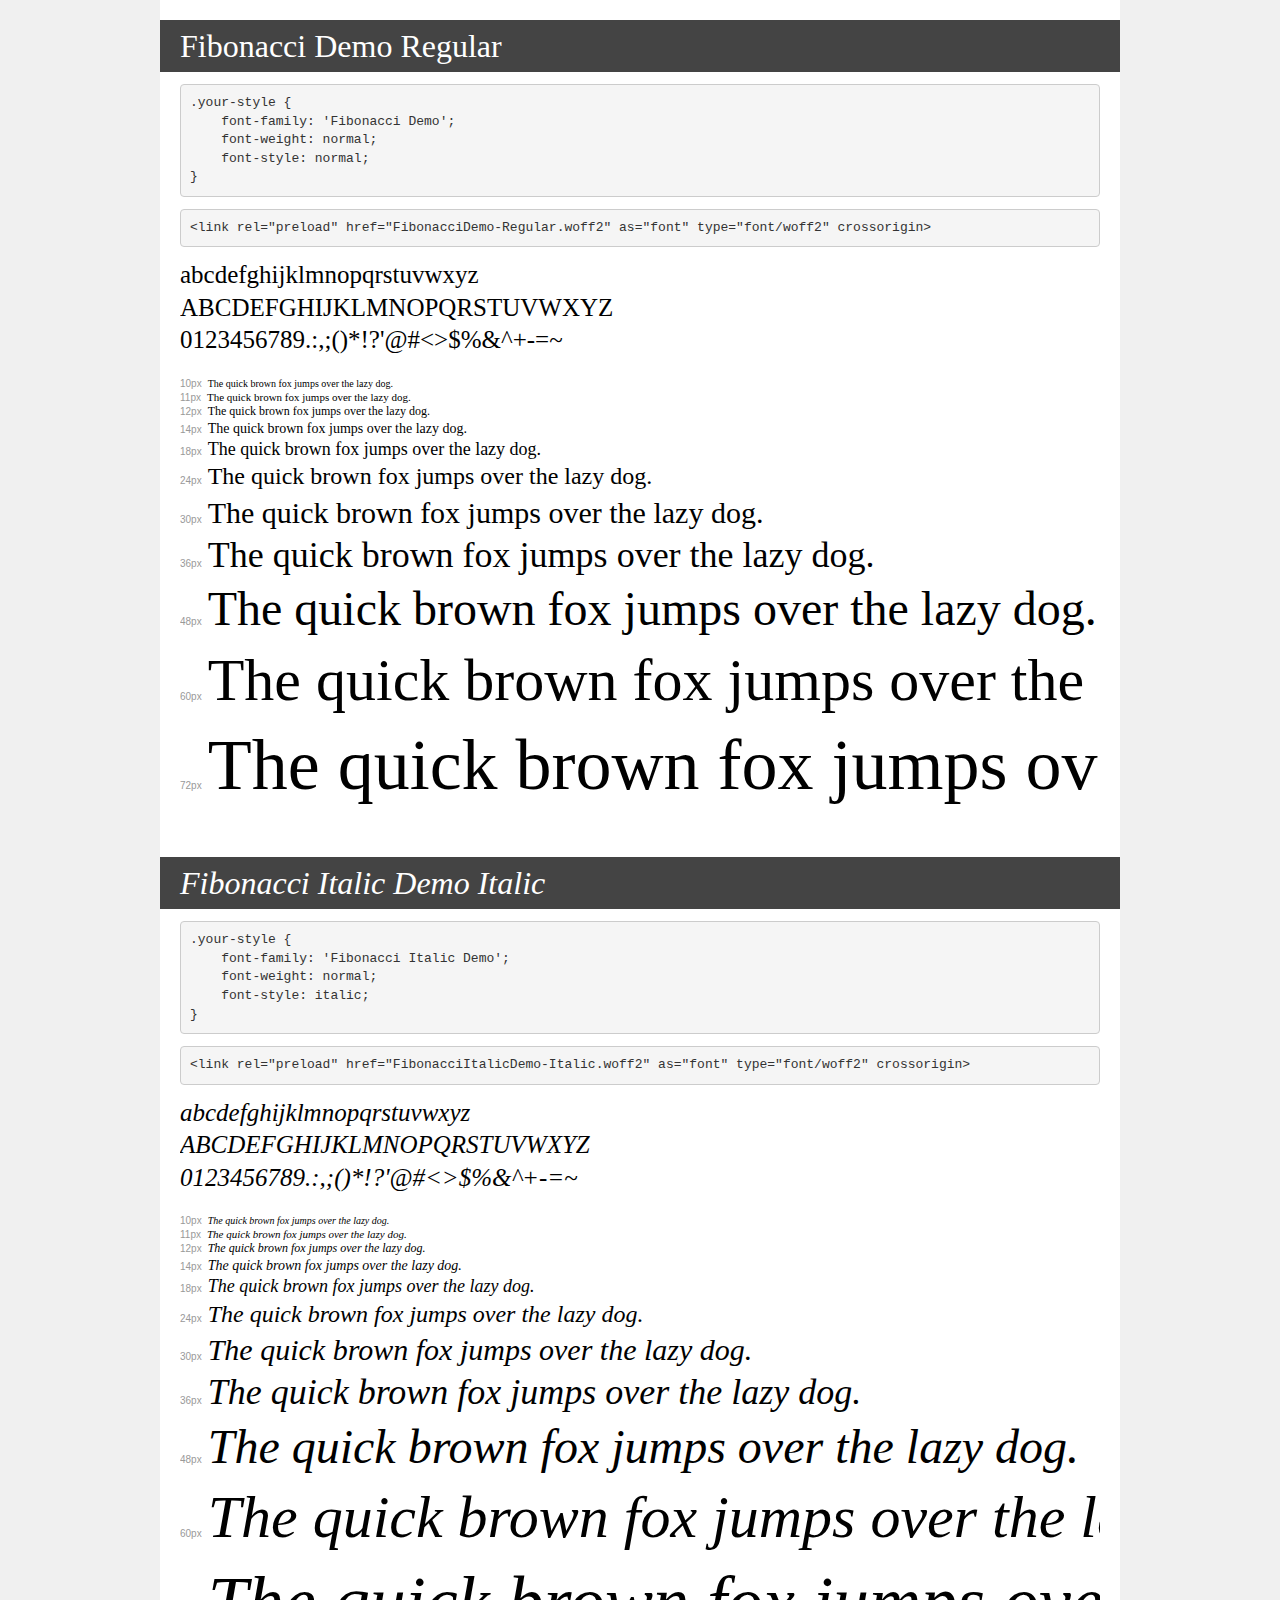
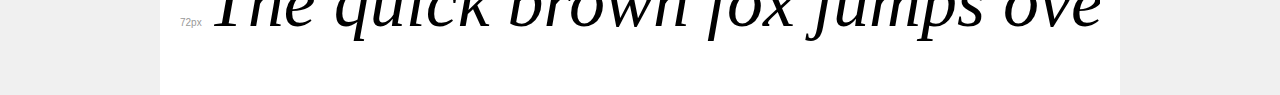
<file: fonts/demo copie.html>
<!DOCTYPE html>
<html lang="en">
<head>
    <meta charset="utf-8">
    <meta http-equiv="X-UA-Compatible" content="IE=edge">
    <meta name="viewport" content="width=device-width, initial-scale=1">
    <meta name="robots" content="noindex, noarchive">
    <meta name="format-detection" content="telephone=no">
    <title>Transfonter demo</title>
    <link href="stylesheet.css" rel="stylesheet">
    <style>
        /*
        http://meyerweb.com/eric/tools/css/reset/
        v2.0 | 20110126
        License: none (public domain)
        */
        html, body, div, span, applet, object, iframe,
        h1, h2, h3, h4, h5, h6, p, blockquote, pre,
        a, abbr, acronym, address, big, cite, code,
        del, dfn, em, img, ins, kbd, q, s, samp,
        small, strike, strong, sub, sup, tt, var,
        b, u, i, center,
        dl, dt, dd, ol, ul, li,
        fieldset, form, label, legend,
        table, caption, tbody, tfoot, thead, tr, th, td,
        article, aside, canvas, details, embed,
        figure, figcaption, footer, header, hgroup,
        menu, nav, output, ruby, section, summary,
        time, mark, audio, video {
            margin: 0;
            padding: 0;
            border: 0;
            font-size: 100%;
            font: inherit;
            vertical-align: baseline;
        }
        /* HTML5 display-role reset for older browsers */
        article, aside, details, figcaption, figure,
        footer, header, hgroup, menu, nav, section {
            display: block;
        }
        body {
            line-height: 1;
        }
        ol, ul {
            list-style: none;
        }
        blockquote, q {
            quotes: none;
        }
        blockquote:before, blockquote:after,
        q:before, q:after {
            content: '';
            content: none;
        }
        table {
            border-collapse: collapse;
            border-spacing: 0;
        }
        /* demo styles */
        body {
            background: #f0f0f0;
            color: #000;
        }
        .page {
            background: #fff;
            width: 920px;
            margin: 0 auto;
            padding: 20px 20px 0 20px;
            overflow: hidden;
        }
        .font-container {
            overflow-x: auto;
            overflow-y: hidden;
            margin-bottom: 40px;
            line-height: 1.3;
            white-space: nowrap;
            padding-bottom: 5px;
        }
        h1 {
            position: relative;
            background: #444;
            font-size: 32px;
            color: #fff;
            padding: 10px 20px;
            margin: 0 -20px 12px -20px;
        }
        .letters {
            font-size: 25px;
            margin-bottom: 20px;
        }
        .s10:before {
            content: '10px';
        }
        .s11:before {
            content: '11px';
        }
        .s12:before {
            content: '12px';
        }
        .s14:before {
            content: '14px';
        }
        .s18:before {
            content: '18px';
        }
        .s24:before {
            content: '24px';
        }
        .s30:before {
            content: '30px';
        }
        .s36:before {
            content: '36px';
        }
        .s48:before {
            content: '48px';
        }
        .s60:before {
            content: '60px';
        }
        .s72:before {
            content: '72px';
        }
        .s10:before, .s11:before, .s12:before, .s14:before,
        .s18:before, .s24:before, .s30:before, .s36:before,
        .s48:before, .s60:before, .s72:before {
            font-family: Arial, sans-serif;
            font-size: 10px;
            font-weight: normal;
            font-style: normal;
            color: #999;
            padding-right: 6px;
        }
        pre {
            display: block;
            padding: 9px;
            margin: 0 0 12px;
            font-family: Monaco, Menlo, Consolas, "Courier New", monospace;
            font-size: 13px;
            line-height: 1.428571429;
            color: #333;
            font-weight: normal;
            font-style: normal;
            background-color: #f5f5f5;
            border: 1px solid #ccc;
            overflow-x: auto;
            border-radius: 4px;
        }
        /* responsive */
        @media (max-width: 959px) {
            .page {
                width: auto;
                margin: 0;
            }
        }
    </style>
</head>
<body>
<div class="page">
    <div class="demo">
        <h1 style="font-family: 'Fibonacci Demo'; font-weight: normal; font-style: normal;">Fibonacci Demo Regular</h1>
        <pre title="Usage">.your-style {
    font-family: 'Fibonacci Demo';
    font-weight: normal;
    font-style: normal;
}</pre>
        <pre title="Preload (optional)">
&lt;link rel=&quot;preload&quot; href=&quot;FibonacciDemo-Regular.woff2&quot; as=&quot;font&quot; type=&quot;font/woff2&quot; crossorigin&gt;</pre>
        <div class="font-container" style="font-family: 'Fibonacci Demo'; font-weight: normal; font-style: normal;">
            <p class="letters">
                abcdefghijklmnopqrstuvwxyz<br>
ABCDEFGHIJKLMNOPQRSTUVWXYZ<br>
                0123456789.:,;()*!?'@#&lt;&gt;$%&^+-=~
            </p>
            <p class="s10" style="font-size: 10px;">The quick brown fox jumps over the lazy dog.</p>
            <p class="s11" style="font-size: 11px;">The quick brown fox jumps over the lazy dog.</p>
            <p class="s12" style="font-size: 12px;">The quick brown fox jumps over the lazy dog.</p>
            <p class="s14" style="font-size: 14px;">The quick brown fox jumps over the lazy dog.</p>
            <p class="s18" style="font-size: 18px;">The quick brown fox jumps over the lazy dog.</p>
            <p class="s24" style="font-size: 24px;">The quick brown fox jumps over the lazy dog.</p>
            <p class="s30" style="font-size: 30px;">The quick brown fox jumps over the lazy dog.</p>
            <p class="s36" style="font-size: 36px;">The quick brown fox jumps over the lazy dog.</p>
            <p class="s48" style="font-size: 48px;">The quick brown fox jumps over the lazy dog.</p>
            <p class="s60" style="font-size: 60px;">The quick brown fox jumps over the lazy dog.</p>
            <p class="s72" style="font-size: 72px;">The quick brown fox jumps over the lazy dog.</p>
        </div>
    </div>

    <div class="demo">
        <h1 style="font-family: 'Fibonacci Italic Demo'; font-weight: normal; font-style: italic;">Fibonacci Italic Demo Italic</h1>
        <pre title="Usage">.your-style {
    font-family: 'Fibonacci Italic Demo';
    font-weight: normal;
    font-style: italic;
}</pre>
        <pre title="Preload (optional)">
&lt;link rel=&quot;preload&quot; href=&quot;FibonacciItalicDemo-Italic.woff2&quot; as=&quot;font&quot; type=&quot;font/woff2&quot; crossorigin&gt;</pre>
        <div class="font-container" style="font-family: 'Fibonacci Italic Demo'; font-weight: normal; font-style: italic;">
            <p class="letters">
                abcdefghijklmnopqrstuvwxyz<br>
ABCDEFGHIJKLMNOPQRSTUVWXYZ<br>
                0123456789.:,;()*!?'@#&lt;&gt;$%&^+-=~
            </p>
            <p class="s10" style="font-size: 10px;">The quick brown fox jumps over the lazy dog.</p>
            <p class="s11" style="font-size: 11px;">The quick brown fox jumps over the lazy dog.</p>
            <p class="s12" style="font-size: 12px;">The quick brown fox jumps over the lazy dog.</p>
            <p class="s14" style="font-size: 14px;">The quick brown fox jumps over the lazy dog.</p>
            <p class="s18" style="font-size: 18px;">The quick brown fox jumps over the lazy dog.</p>
            <p class="s24" style="font-size: 24px;">The quick brown fox jumps over the lazy dog.</p>
            <p class="s30" style="font-size: 30px;">The quick brown fox jumps over the lazy dog.</p>
            <p class="s36" style="font-size: 36px;">The quick brown fox jumps over the lazy dog.</p>
            <p class="s48" style="font-size: 48px;">The quick brown fox jumps over the lazy dog.</p>
            <p class="s60" style="font-size: 60px;">The quick brown fox jumps over the lazy dog.</p>
            <p class="s72" style="font-size: 72px;">The quick brown fox jumps over the lazy dog.</p>
        </div>
    </div>

</div>
</body>
</html>
</file>
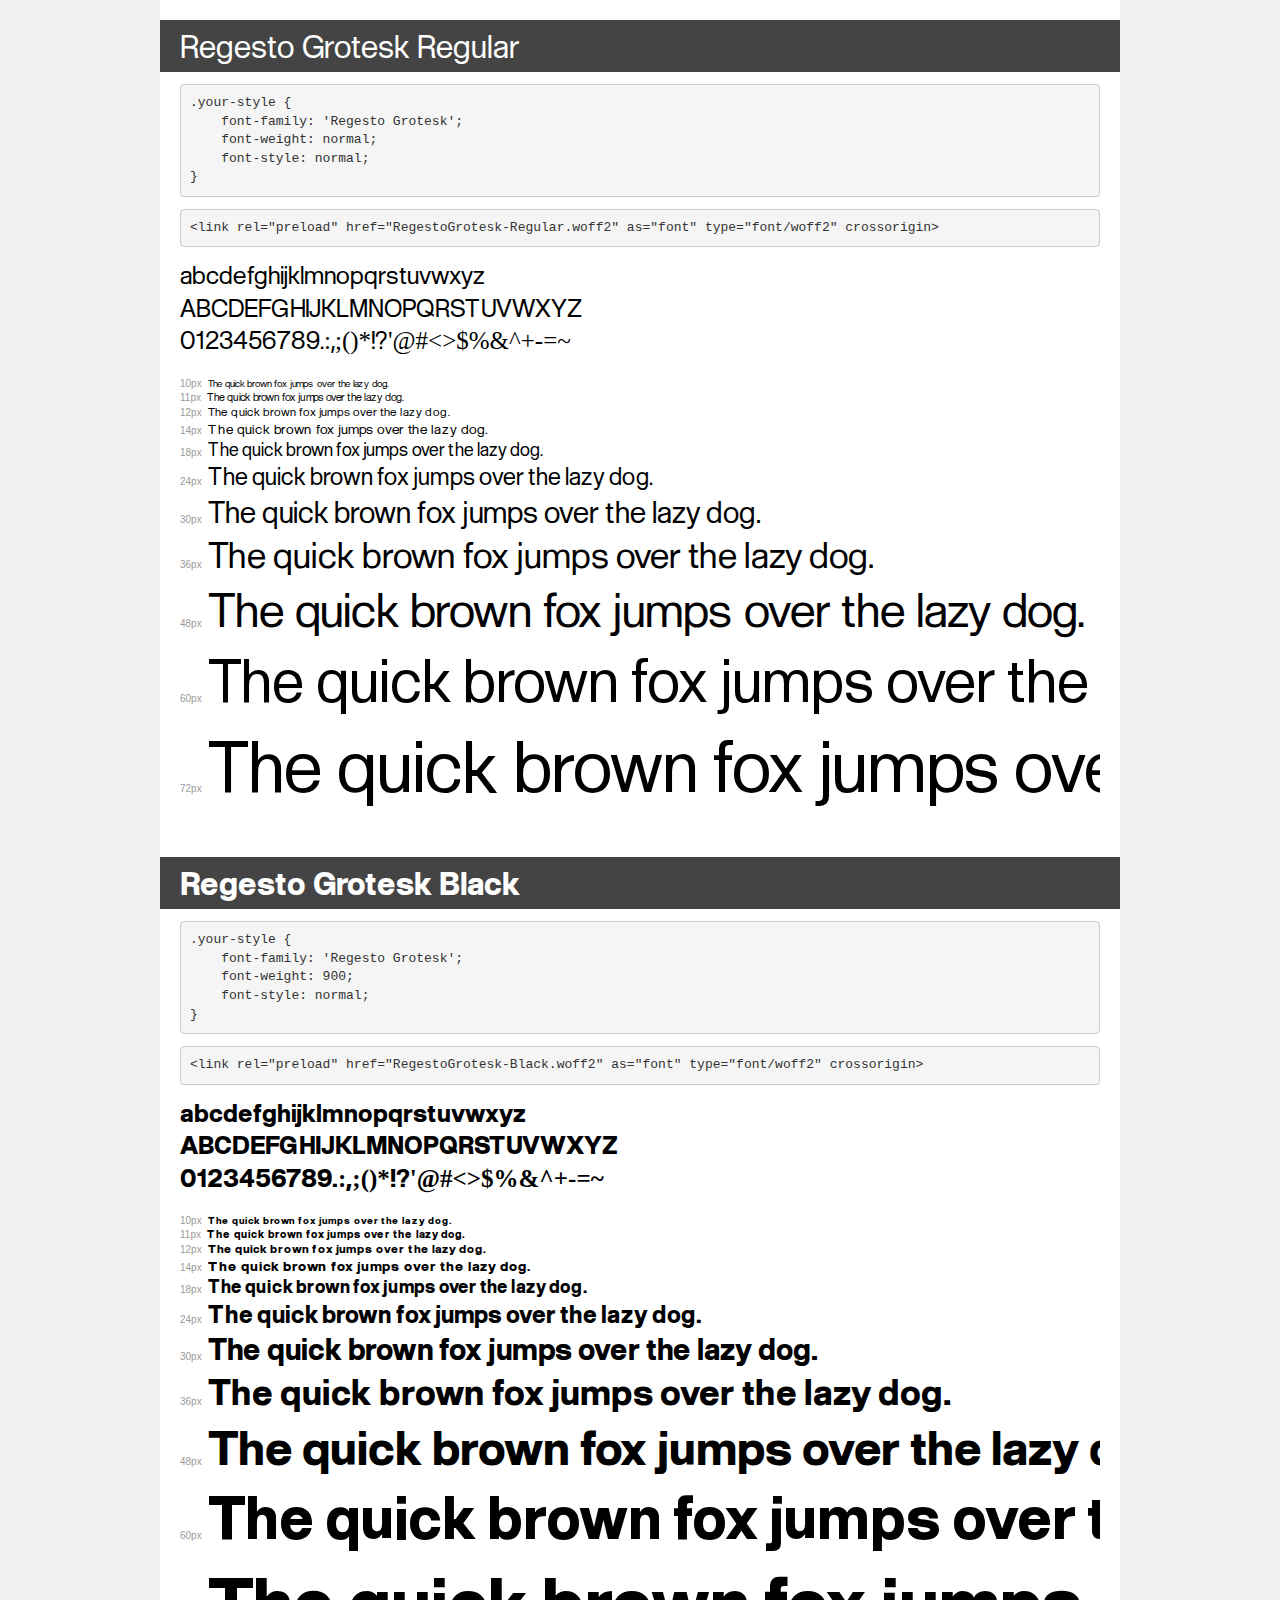
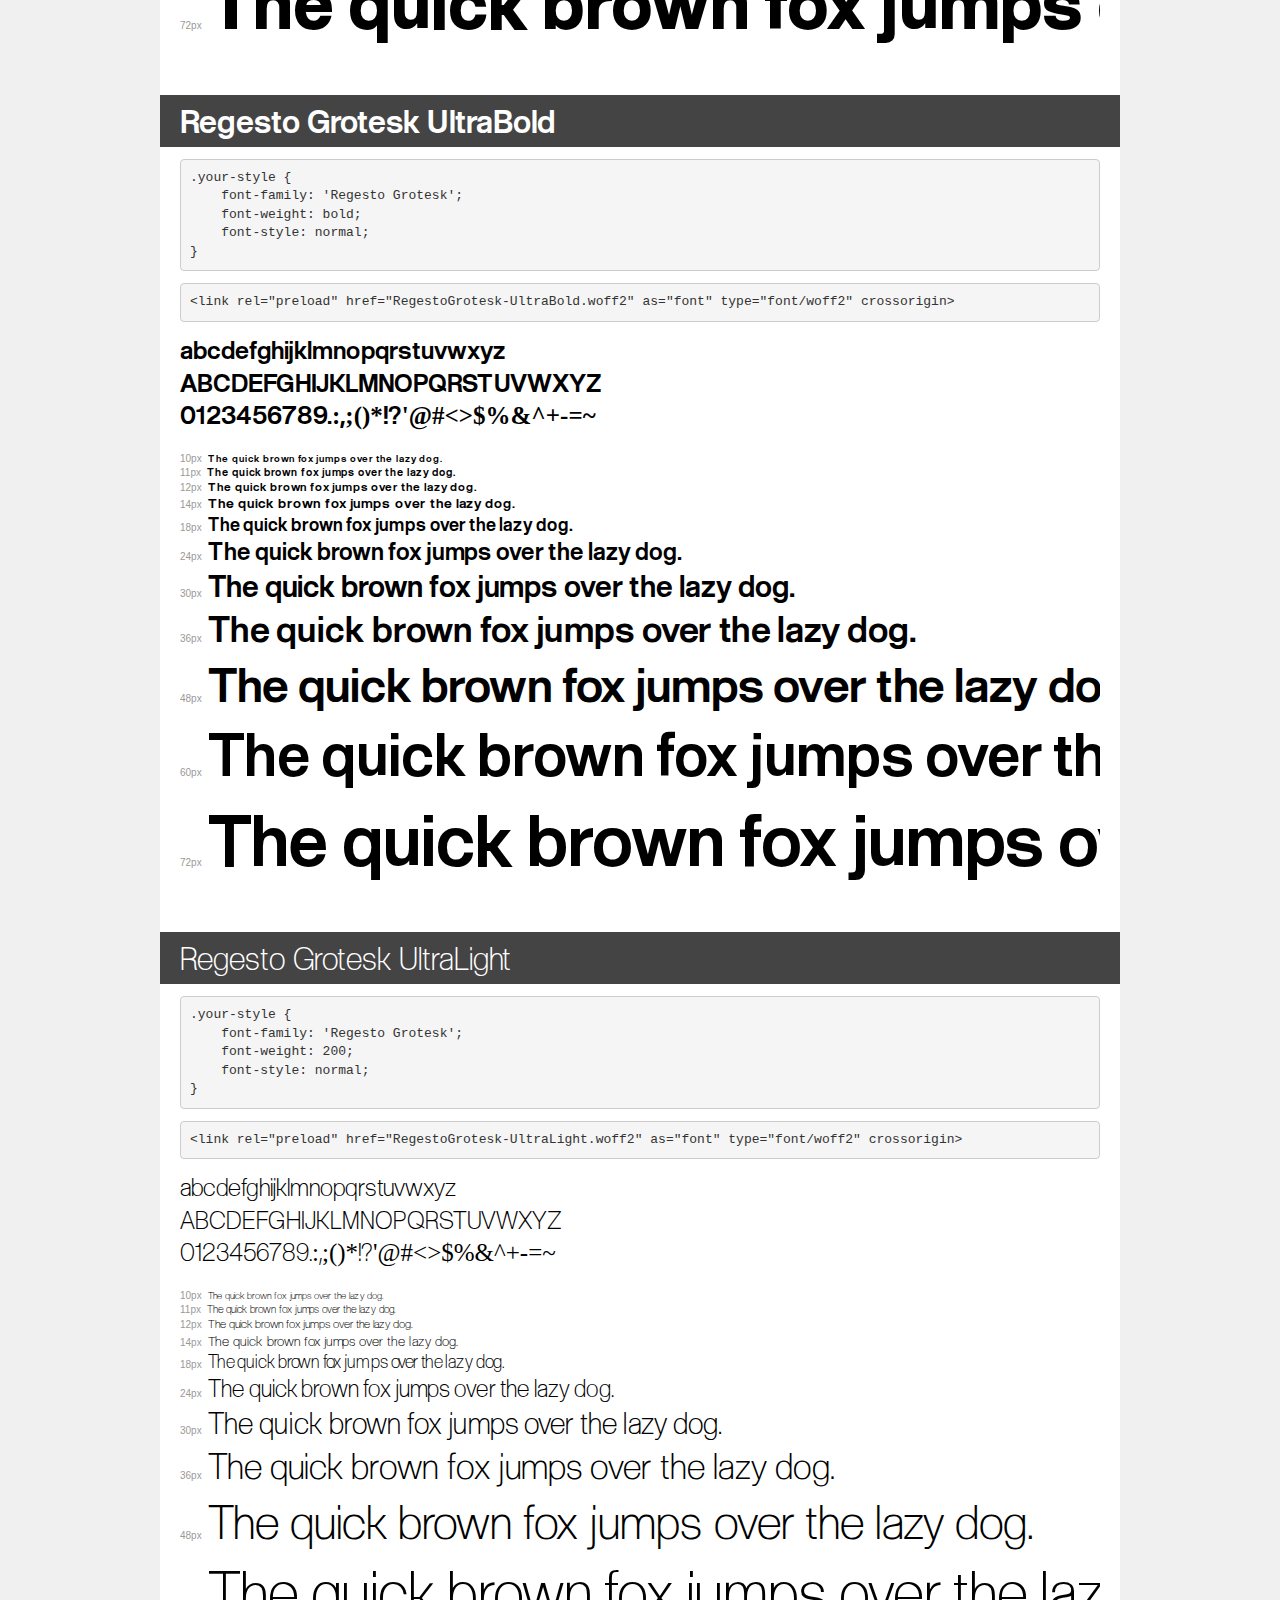
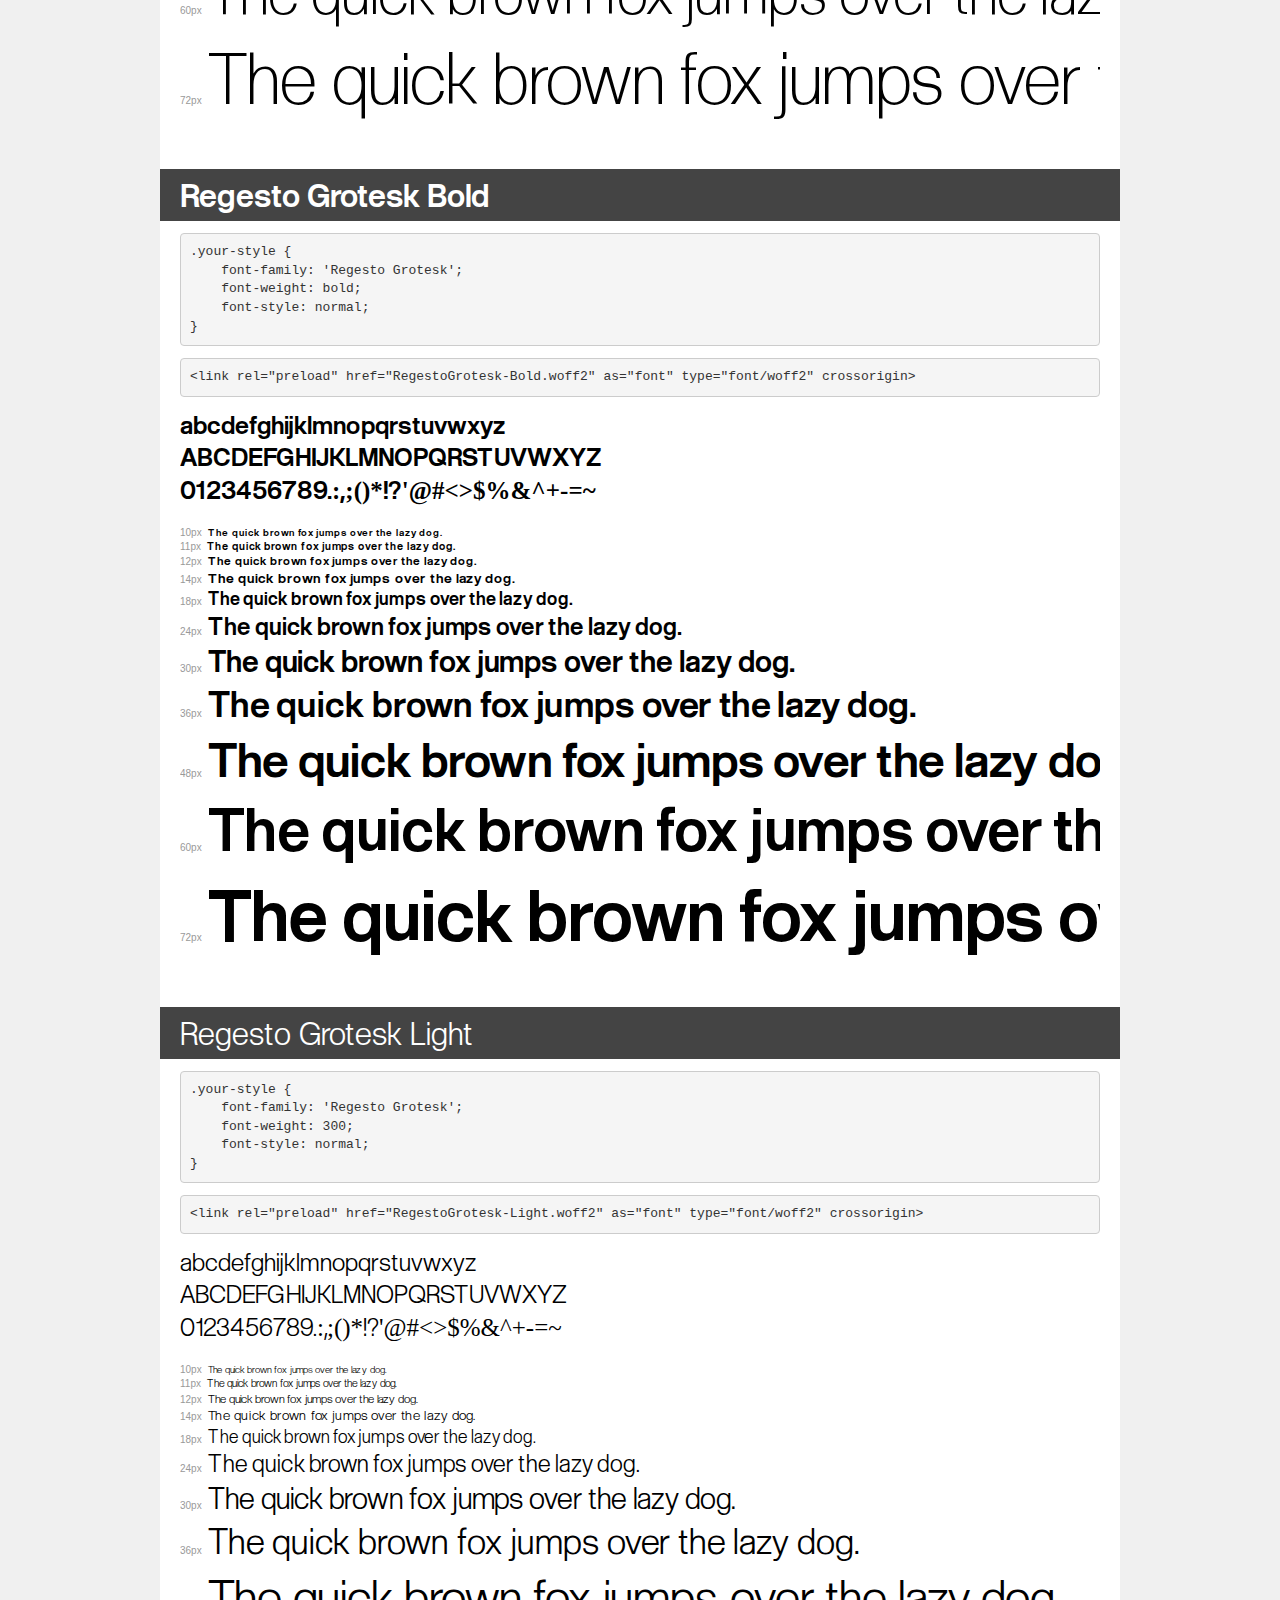
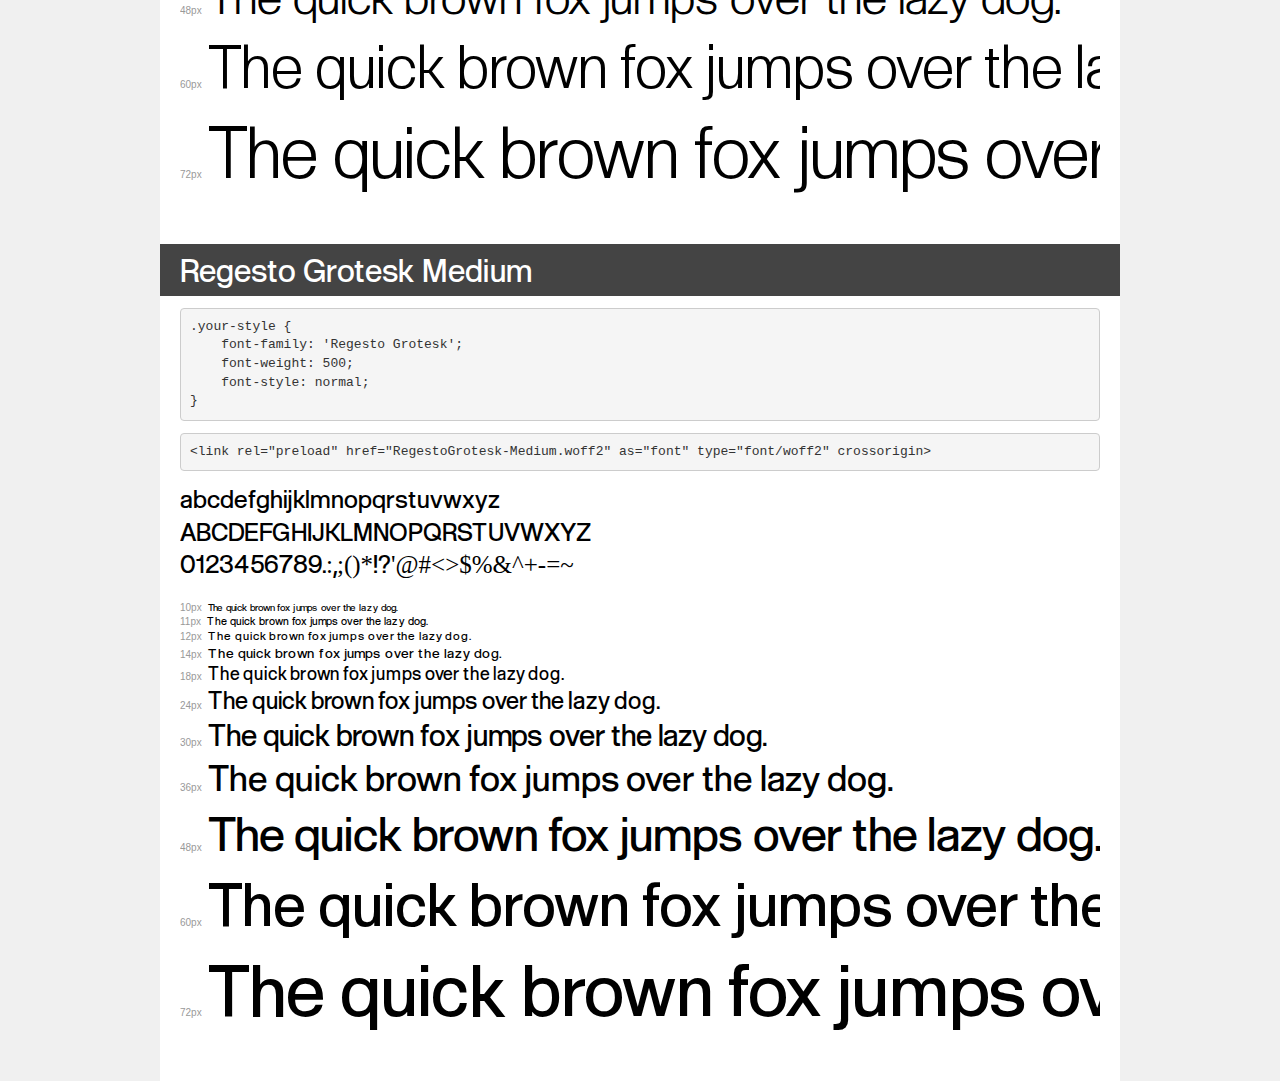
<file: fonts/demo.html>
<!DOCTYPE html>
<html lang="en">
<head>
    <meta charset="utf-8">
    <meta http-equiv="X-UA-Compatible" content="IE=edge">
    <meta name="viewport" content="width=device-width, initial-scale=1">
    <meta name="robots" content="noindex, noarchive">
    <meta name="format-detection" content="telephone=no">
    <title>Transfonter demo</title>
    <link href="stylesheet.css" rel="stylesheet">
    <style>
        /*
        http://meyerweb.com/eric/tools/css/reset/
        v2.0 | 20110126
        License: none (public domain)
        */
        html, body, div, span, applet, object, iframe,
        h1, h2, h3, h4, h5, h6, p, blockquote, pre,
        a, abbr, acronym, address, big, cite, code,
        del, dfn, em, img, ins, kbd, q, s, samp,
        small, strike, strong, sub, sup, tt, var,
        b, u, i, center,
        dl, dt, dd, ol, ul, li,
        fieldset, form, label, legend,
        table, caption, tbody, tfoot, thead, tr, th, td,
        article, aside, canvas, details, embed,
        figure, figcaption, footer, header, hgroup,
        menu, nav, output, ruby, section, summary,
        time, mark, audio, video {
            margin: 0;
            padding: 0;
            border: 0;
            font-size: 100%;
            font: inherit;
            vertical-align: baseline;
        }
        /* HTML5 display-role reset for older browsers */
        article, aside, details, figcaption, figure,
        footer, header, hgroup, menu, nav, section {
            display: block;
        }
        body {
            line-height: 1;
        }
        ol, ul {
            list-style: none;
        }
        blockquote, q {
            quotes: none;
        }
        blockquote:before, blockquote:after,
        q:before, q:after {
            content: '';
            content: none;
        }
        table {
            border-collapse: collapse;
            border-spacing: 0;
        }
        /* demo styles */
        body {
            background: #f0f0f0;
            color: #000;
        }
        .page {
            background: #fff;
            width: 920px;
            margin: 0 auto;
            padding: 20px 20px 0 20px;
            overflow: hidden;
        }
        .font-container {
            overflow-x: auto;
            overflow-y: hidden;
            margin-bottom: 40px;
            line-height: 1.3;
            white-space: nowrap;
            padding-bottom: 5px;
        }
        h1 {
            position: relative;
            background: #444;
            font-size: 32px;
            color: #fff;
            padding: 10px 20px;
            margin: 0 -20px 12px -20px;
        }
        .letters {
            font-size: 25px;
            margin-bottom: 20px;
        }
        .s10:before {
            content: '10px';
        }
        .s11:before {
            content: '11px';
        }
        .s12:before {
            content: '12px';
        }
        .s14:before {
            content: '14px';
        }
        .s18:before {
            content: '18px';
        }
        .s24:before {
            content: '24px';
        }
        .s30:before {
            content: '30px';
        }
        .s36:before {
            content: '36px';
        }
        .s48:before {
            content: '48px';
        }
        .s60:before {
            content: '60px';
        }
        .s72:before {
            content: '72px';
        }
        .s10:before, .s11:before, .s12:before, .s14:before,
        .s18:before, .s24:before, .s30:before, .s36:before,
        .s48:before, .s60:before, .s72:before {
            font-family: Arial, sans-serif;
            font-size: 10px;
            font-weight: normal;
            font-style: normal;
            color: #999;
            padding-right: 6px;
        }
        pre {
            display: block;
            padding: 9px;
            margin: 0 0 12px;
            font-family: Monaco, Menlo, Consolas, "Courier New", monospace;
            font-size: 13px;
            line-height: 1.428571429;
            color: #333;
            font-weight: normal;
            font-style: normal;
            background-color: #f5f5f5;
            border: 1px solid #ccc;
            overflow-x: auto;
            border-radius: 4px;
        }
        /* responsive */
        @media (max-width: 959px) {
            .page {
                width: auto;
                margin: 0;
            }
        }
    </style>
</head>
<body>
<div class="page">
    <div class="demo">
        <h1 style="font-family: 'Regesto Grotesk'; font-weight: normal; font-style: normal;">Regesto Grotesk Regular</h1>
        <pre title="Usage">.your-style {
    font-family: 'Regesto Grotesk';
    font-weight: normal;
    font-style: normal;
}</pre>
        <pre title="Preload (optional)">
&lt;link rel=&quot;preload&quot; href=&quot;RegestoGrotesk-Regular.woff2&quot; as=&quot;font&quot; type=&quot;font/woff2&quot; crossorigin&gt;</pre>
        <div class="font-container" style="font-family: 'Regesto Grotesk'; font-weight: normal; font-style: normal;">
            <p class="letters">
                abcdefghijklmnopqrstuvwxyz<br>
ABCDEFGHIJKLMNOPQRSTUVWXYZ<br>
                0123456789.:,;()*!?'@#&lt;&gt;$%&^+-=~
            </p>
            <p class="s10" style="font-size: 10px;">The quick brown fox jumps over the lazy dog.</p>
            <p class="s11" style="font-size: 11px;">The quick brown fox jumps over the lazy dog.</p>
            <p class="s12" style="font-size: 12px;">The quick brown fox jumps over the lazy dog.</p>
            <p class="s14" style="font-size: 14px;">The quick brown fox jumps over the lazy dog.</p>
            <p class="s18" style="font-size: 18px;">The quick brown fox jumps over the lazy dog.</p>
            <p class="s24" style="font-size: 24px;">The quick brown fox jumps over the lazy dog.</p>
            <p class="s30" style="font-size: 30px;">The quick brown fox jumps over the lazy dog.</p>
            <p class="s36" style="font-size: 36px;">The quick brown fox jumps over the lazy dog.</p>
            <p class="s48" style="font-size: 48px;">The quick brown fox jumps over the lazy dog.</p>
            <p class="s60" style="font-size: 60px;">The quick brown fox jumps over the lazy dog.</p>
            <p class="s72" style="font-size: 72px;">The quick brown fox jumps over the lazy dog.</p>
        </div>
    </div>

    <div class="demo">
        <h1 style="font-family: 'Regesto Grotesk'; font-weight: 900; font-style: normal;">Regesto Grotesk Black</h1>
        <pre title="Usage">.your-style {
    font-family: 'Regesto Grotesk';
    font-weight: 900;
    font-style: normal;
}</pre>
        <pre title="Preload (optional)">
&lt;link rel=&quot;preload&quot; href=&quot;RegestoGrotesk-Black.woff2&quot; as=&quot;font&quot; type=&quot;font/woff2&quot; crossorigin&gt;</pre>
        <div class="font-container" style="font-family: 'Regesto Grotesk'; font-weight: 900; font-style: normal;">
            <p class="letters">
                abcdefghijklmnopqrstuvwxyz<br>
ABCDEFGHIJKLMNOPQRSTUVWXYZ<br>
                0123456789.:,;()*!?'@#&lt;&gt;$%&^+-=~
            </p>
            <p class="s10" style="font-size: 10px;">The quick brown fox jumps over the lazy dog.</p>
            <p class="s11" style="font-size: 11px;">The quick brown fox jumps over the lazy dog.</p>
            <p class="s12" style="font-size: 12px;">The quick brown fox jumps over the lazy dog.</p>
            <p class="s14" style="font-size: 14px;">The quick brown fox jumps over the lazy dog.</p>
            <p class="s18" style="font-size: 18px;">The quick brown fox jumps over the lazy dog.</p>
            <p class="s24" style="font-size: 24px;">The quick brown fox jumps over the lazy dog.</p>
            <p class="s30" style="font-size: 30px;">The quick brown fox jumps over the lazy dog.</p>
            <p class="s36" style="font-size: 36px;">The quick brown fox jumps over the lazy dog.</p>
            <p class="s48" style="font-size: 48px;">The quick brown fox jumps over the lazy dog.</p>
            <p class="s60" style="font-size: 60px;">The quick brown fox jumps over the lazy dog.</p>
            <p class="s72" style="font-size: 72px;">The quick brown fox jumps over the lazy dog.</p>
        </div>
    </div>

    <div class="demo">
        <h1 style="font-family: 'Regesto Grotesk'; font-weight: bold; font-style: normal;">Regesto Grotesk UltraBold</h1>
        <pre title="Usage">.your-style {
    font-family: 'Regesto Grotesk';
    font-weight: bold;
    font-style: normal;
}</pre>
        <pre title="Preload (optional)">
&lt;link rel=&quot;preload&quot; href=&quot;RegestoGrotesk-UltraBold.woff2&quot; as=&quot;font&quot; type=&quot;font/woff2&quot; crossorigin&gt;</pre>
        <div class="font-container" style="font-family: 'Regesto Grotesk'; font-weight: bold; font-style: normal;">
            <p class="letters">
                abcdefghijklmnopqrstuvwxyz<br>
ABCDEFGHIJKLMNOPQRSTUVWXYZ<br>
                0123456789.:,;()*!?'@#&lt;&gt;$%&^+-=~
            </p>
            <p class="s10" style="font-size: 10px;">The quick brown fox jumps over the lazy dog.</p>
            <p class="s11" style="font-size: 11px;">The quick brown fox jumps over the lazy dog.</p>
            <p class="s12" style="font-size: 12px;">The quick brown fox jumps over the lazy dog.</p>
            <p class="s14" style="font-size: 14px;">The quick brown fox jumps over the lazy dog.</p>
            <p class="s18" style="font-size: 18px;">The quick brown fox jumps over the lazy dog.</p>
            <p class="s24" style="font-size: 24px;">The quick brown fox jumps over the lazy dog.</p>
            <p class="s30" style="font-size: 30px;">The quick brown fox jumps over the lazy dog.</p>
            <p class="s36" style="font-size: 36px;">The quick brown fox jumps over the lazy dog.</p>
            <p class="s48" style="font-size: 48px;">The quick brown fox jumps over the lazy dog.</p>
            <p class="s60" style="font-size: 60px;">The quick brown fox jumps over the lazy dog.</p>
            <p class="s72" style="font-size: 72px;">The quick brown fox jumps over the lazy dog.</p>
        </div>
    </div>

    <div class="demo">
        <h1 style="font-family: 'Regesto Grotesk'; font-weight: 200; font-style: normal;">Regesto Grotesk UltraLight</h1>
        <pre title="Usage">.your-style {
    font-family: 'Regesto Grotesk';
    font-weight: 200;
    font-style: normal;
}</pre>
        <pre title="Preload (optional)">
&lt;link rel=&quot;preload&quot; href=&quot;RegestoGrotesk-UltraLight.woff2&quot; as=&quot;font&quot; type=&quot;font/woff2&quot; crossorigin&gt;</pre>
        <div class="font-container" style="font-family: 'Regesto Grotesk'; font-weight: 200; font-style: normal;">
            <p class="letters">
                abcdefghijklmnopqrstuvwxyz<br>
ABCDEFGHIJKLMNOPQRSTUVWXYZ<br>
                0123456789.:,;()*!?'@#&lt;&gt;$%&^+-=~
            </p>
            <p class="s10" style="font-size: 10px;">The quick brown fox jumps over the lazy dog.</p>
            <p class="s11" style="font-size: 11px;">The quick brown fox jumps over the lazy dog.</p>
            <p class="s12" style="font-size: 12px;">The quick brown fox jumps over the lazy dog.</p>
            <p class="s14" style="font-size: 14px;">The quick brown fox jumps over the lazy dog.</p>
            <p class="s18" style="font-size: 18px;">The quick brown fox jumps over the lazy dog.</p>
            <p class="s24" style="font-size: 24px;">The quick brown fox jumps over the lazy dog.</p>
            <p class="s30" style="font-size: 30px;">The quick brown fox jumps over the lazy dog.</p>
            <p class="s36" style="font-size: 36px;">The quick brown fox jumps over the lazy dog.</p>
            <p class="s48" style="font-size: 48px;">The quick brown fox jumps over the lazy dog.</p>
            <p class="s60" style="font-size: 60px;">The quick brown fox jumps over the lazy dog.</p>
            <p class="s72" style="font-size: 72px;">The quick brown fox jumps over the lazy dog.</p>
        </div>
    </div>

    <div class="demo">
        <h1 style="font-family: 'Regesto Grotesk'; font-weight: bold; font-style: normal;">Regesto Grotesk Bold</h1>
        <pre title="Usage">.your-style {
    font-family: 'Regesto Grotesk';
    font-weight: bold;
    font-style: normal;
}</pre>
        <pre title="Preload (optional)">
&lt;link rel=&quot;preload&quot; href=&quot;RegestoGrotesk-Bold.woff2&quot; as=&quot;font&quot; type=&quot;font/woff2&quot; crossorigin&gt;</pre>
        <div class="font-container" style="font-family: 'Regesto Grotesk'; font-weight: bold; font-style: normal;">
            <p class="letters">
                abcdefghijklmnopqrstuvwxyz<br>
ABCDEFGHIJKLMNOPQRSTUVWXYZ<br>
                0123456789.:,;()*!?'@#&lt;&gt;$%&^+-=~
            </p>
            <p class="s10" style="font-size: 10px;">The quick brown fox jumps over the lazy dog.</p>
            <p class="s11" style="font-size: 11px;">The quick brown fox jumps over the lazy dog.</p>
            <p class="s12" style="font-size: 12px;">The quick brown fox jumps over the lazy dog.</p>
            <p class="s14" style="font-size: 14px;">The quick brown fox jumps over the lazy dog.</p>
            <p class="s18" style="font-size: 18px;">The quick brown fox jumps over the lazy dog.</p>
            <p class="s24" style="font-size: 24px;">The quick brown fox jumps over the lazy dog.</p>
            <p class="s30" style="font-size: 30px;">The quick brown fox jumps over the lazy dog.</p>
            <p class="s36" style="font-size: 36px;">The quick brown fox jumps over the lazy dog.</p>
            <p class="s48" style="font-size: 48px;">The quick brown fox jumps over the lazy dog.</p>
            <p class="s60" style="font-size: 60px;">The quick brown fox jumps over the lazy dog.</p>
            <p class="s72" style="font-size: 72px;">The quick brown fox jumps over the lazy dog.</p>
        </div>
    </div>

    <div class="demo">
        <h1 style="font-family: 'Regesto Grotesk'; font-weight: 300; font-style: normal;">Regesto Grotesk Light</h1>
        <pre title="Usage">.your-style {
    font-family: 'Regesto Grotesk';
    font-weight: 300;
    font-style: normal;
}</pre>
        <pre title="Preload (optional)">
&lt;link rel=&quot;preload&quot; href=&quot;RegestoGrotesk-Light.woff2&quot; as=&quot;font&quot; type=&quot;font/woff2&quot; crossorigin&gt;</pre>
        <div class="font-container" style="font-family: 'Regesto Grotesk'; font-weight: 300; font-style: normal;">
            <p class="letters">
                abcdefghijklmnopqrstuvwxyz<br>
ABCDEFGHIJKLMNOPQRSTUVWXYZ<br>
                0123456789.:,;()*!?'@#&lt;&gt;$%&^+-=~
            </p>
            <p class="s10" style="font-size: 10px;">The quick brown fox jumps over the lazy dog.</p>
            <p class="s11" style="font-size: 11px;">The quick brown fox jumps over the lazy dog.</p>
            <p class="s12" style="font-size: 12px;">The quick brown fox jumps over the lazy dog.</p>
            <p class="s14" style="font-size: 14px;">The quick brown fox jumps over the lazy dog.</p>
            <p class="s18" style="font-size: 18px;">The quick brown fox jumps over the lazy dog.</p>
            <p class="s24" style="font-size: 24px;">The quick brown fox jumps over the lazy dog.</p>
            <p class="s30" style="font-size: 30px;">The quick brown fox jumps over the lazy dog.</p>
            <p class="s36" style="font-size: 36px;">The quick brown fox jumps over the lazy dog.</p>
            <p class="s48" style="font-size: 48px;">The quick brown fox jumps over the lazy dog.</p>
            <p class="s60" style="font-size: 60px;">The quick brown fox jumps over the lazy dog.</p>
            <p class="s72" style="font-size: 72px;">The quick brown fox jumps over the lazy dog.</p>
        </div>
    </div>

    <div class="demo">
        <h1 style="font-family: 'Regesto Grotesk'; font-weight: 500; font-style: normal;">Regesto Grotesk Medium</h1>
        <pre title="Usage">.your-style {
    font-family: 'Regesto Grotesk';
    font-weight: 500;
    font-style: normal;
}</pre>
        <pre title="Preload (optional)">
&lt;link rel=&quot;preload&quot; href=&quot;RegestoGrotesk-Medium.woff2&quot; as=&quot;font&quot; type=&quot;font/woff2&quot; crossorigin&gt;</pre>
        <div class="font-container" style="font-family: 'Regesto Grotesk'; font-weight: 500; font-style: normal;">
            <p class="letters">
                abcdefghijklmnopqrstuvwxyz<br>
ABCDEFGHIJKLMNOPQRSTUVWXYZ<br>
                0123456789.:,;()*!?'@#&lt;&gt;$%&^+-=~
            </p>
            <p class="s10" style="font-size: 10px;">The quick brown fox jumps over the lazy dog.</p>
            <p class="s11" style="font-size: 11px;">The quick brown fox jumps over the lazy dog.</p>
            <p class="s12" style="font-size: 12px;">The quick brown fox jumps over the lazy dog.</p>
            <p class="s14" style="font-size: 14px;">The quick brown fox jumps over the lazy dog.</p>
            <p class="s18" style="font-size: 18px;">The quick brown fox jumps over the lazy dog.</p>
            <p class="s24" style="font-size: 24px;">The quick brown fox jumps over the lazy dog.</p>
            <p class="s30" style="font-size: 30px;">The quick brown fox jumps over the lazy dog.</p>
            <p class="s36" style="font-size: 36px;">The quick brown fox jumps over the lazy dog.</p>
            <p class="s48" style="font-size: 48px;">The quick brown fox jumps over the lazy dog.</p>
            <p class="s60" style="font-size: 60px;">The quick brown fox jumps over the lazy dog.</p>
            <p class="s72" style="font-size: 72px;">The quick brown fox jumps over the lazy dog.</p>
        </div>
    </div>

</div>
</body>
</html>
</file>
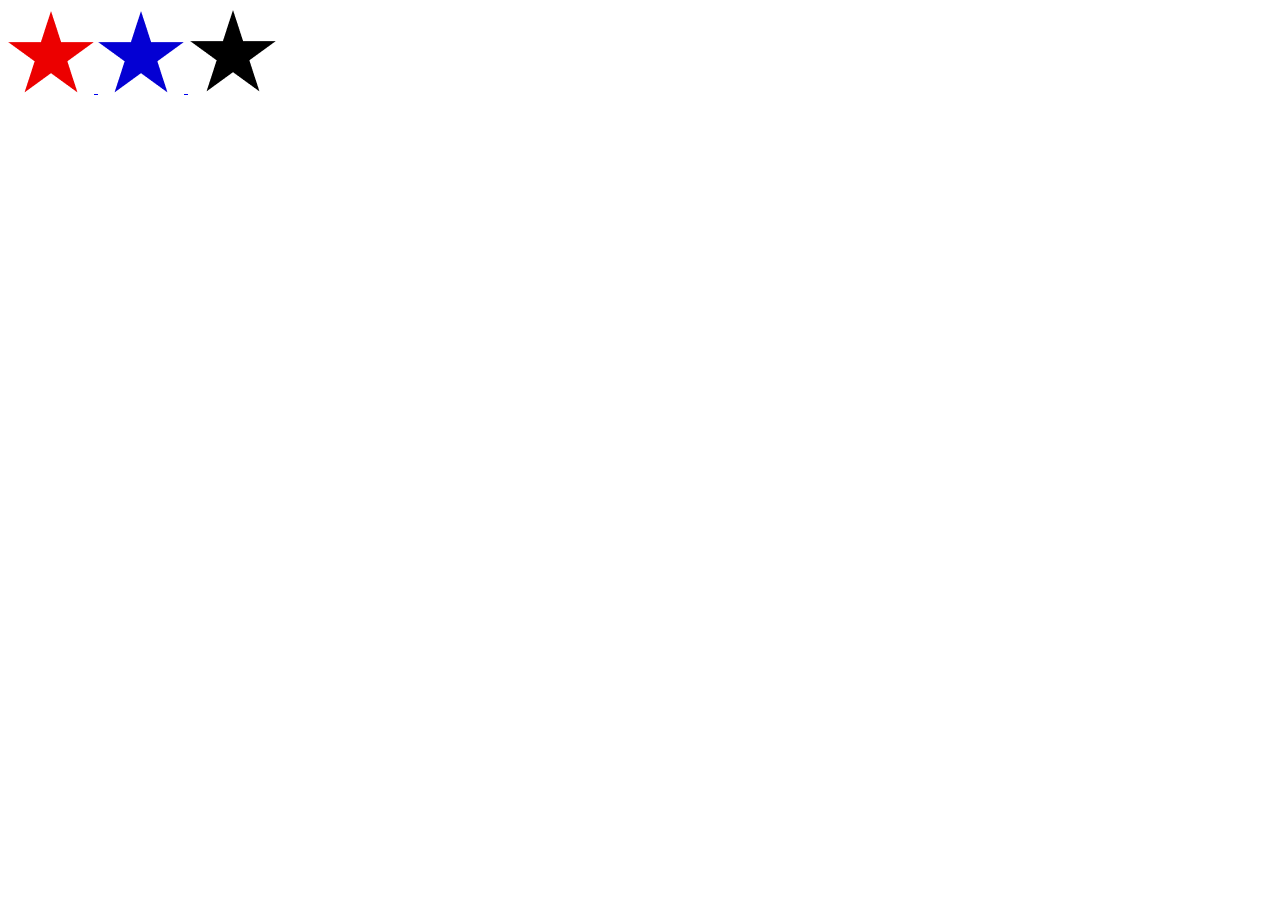
<file: src/base.layout.html>
<!DOCTYPE html>
<html>
  <head>
    <meta charset="utf-8" />
    <title>Portfolio Jade Gomez</title>
    <meta name="viewport" content="width=device-width, initial-scale=1.0" />
    <link rel="stylesheet" href="scss/main.scss" />
  </head>
</html>
<body>
  <div class="container-fluid">
    <div class="row">
      <div class="col-2">
        <a href="index.html">
          <div class="star-menu">
            <img src="img/Star-red.png" alt="étoile rouge" />
            <img src="img/Star-blue.png" alt="étoile rouge" />
            <img src="img/Star-black.png" alt="étoile rouge" />
          </div>
        </a>
      </div>
    </div>
  </div>
  <block name="content"></block>
</body>
</file>
<file: fonts/stylesheet.css>
@font-face {
    font-family: 'Regesto Grotesk';
    src: url('RegestoGrotesk-Regular.woff2') format('woff2'),
        url('RegestoGrotesk-Regular.woff') format('woff');
    font-weight: normal;
    font-style: normal;
    font-display: swap;
}

@font-face {
    font-family: 'Regesto Grotesk';
    src: url('RegestoGrotesk-Black.woff2') format('woff2'),
        url('RegestoGrotesk-Black.woff') format('woff');
    font-weight: 900;
    font-style: normal;
    font-display: swap;
}

@font-face {
    font-family: 'Regesto Grotesk';
    src: url('RegestoGrotesk-UltraBold.woff2') format('woff2'),
        url('RegestoGrotesk-UltraBold.woff') format('woff');
    font-weight: bold;
    font-style: normal;
    font-display: swap;
}

@font-face {
    font-family: 'Regesto Grotesk';
    src: url('RegestoGrotesk-UltraLight.woff2') format('woff2'),
        url('RegestoGrotesk-UltraLight.woff') format('woff');
    font-weight: 200;
    font-style: normal;
    font-display: swap;
}

@font-face {
    font-family: 'Regesto Grotesk';
    src: url('RegestoGrotesk-Bold.woff2') format('woff2'),
        url('RegestoGrotesk-Bold.woff') format('woff');
    font-weight: bold;
    font-style: normal;
    font-display: swap;
}

@font-face {
    font-family: 'Regesto Grotesk';
    src: url('RegestoGrotesk-Light.woff2') format('woff2'),
        url('RegestoGrotesk-Light.woff') format('woff');
    font-weight: 300;
    font-style: normal;
    font-display: swap;
}

@font-face {
    font-family: 'Regesto Grotesk';
    src: url('RegestoGrotesk-Medium.woff2') format('woff2'),
        url('RegestoGrotesk-Medium.woff') format('woff');
    font-weight: 500;
    font-style: normal;
    font-display: swap;
}
</file>
